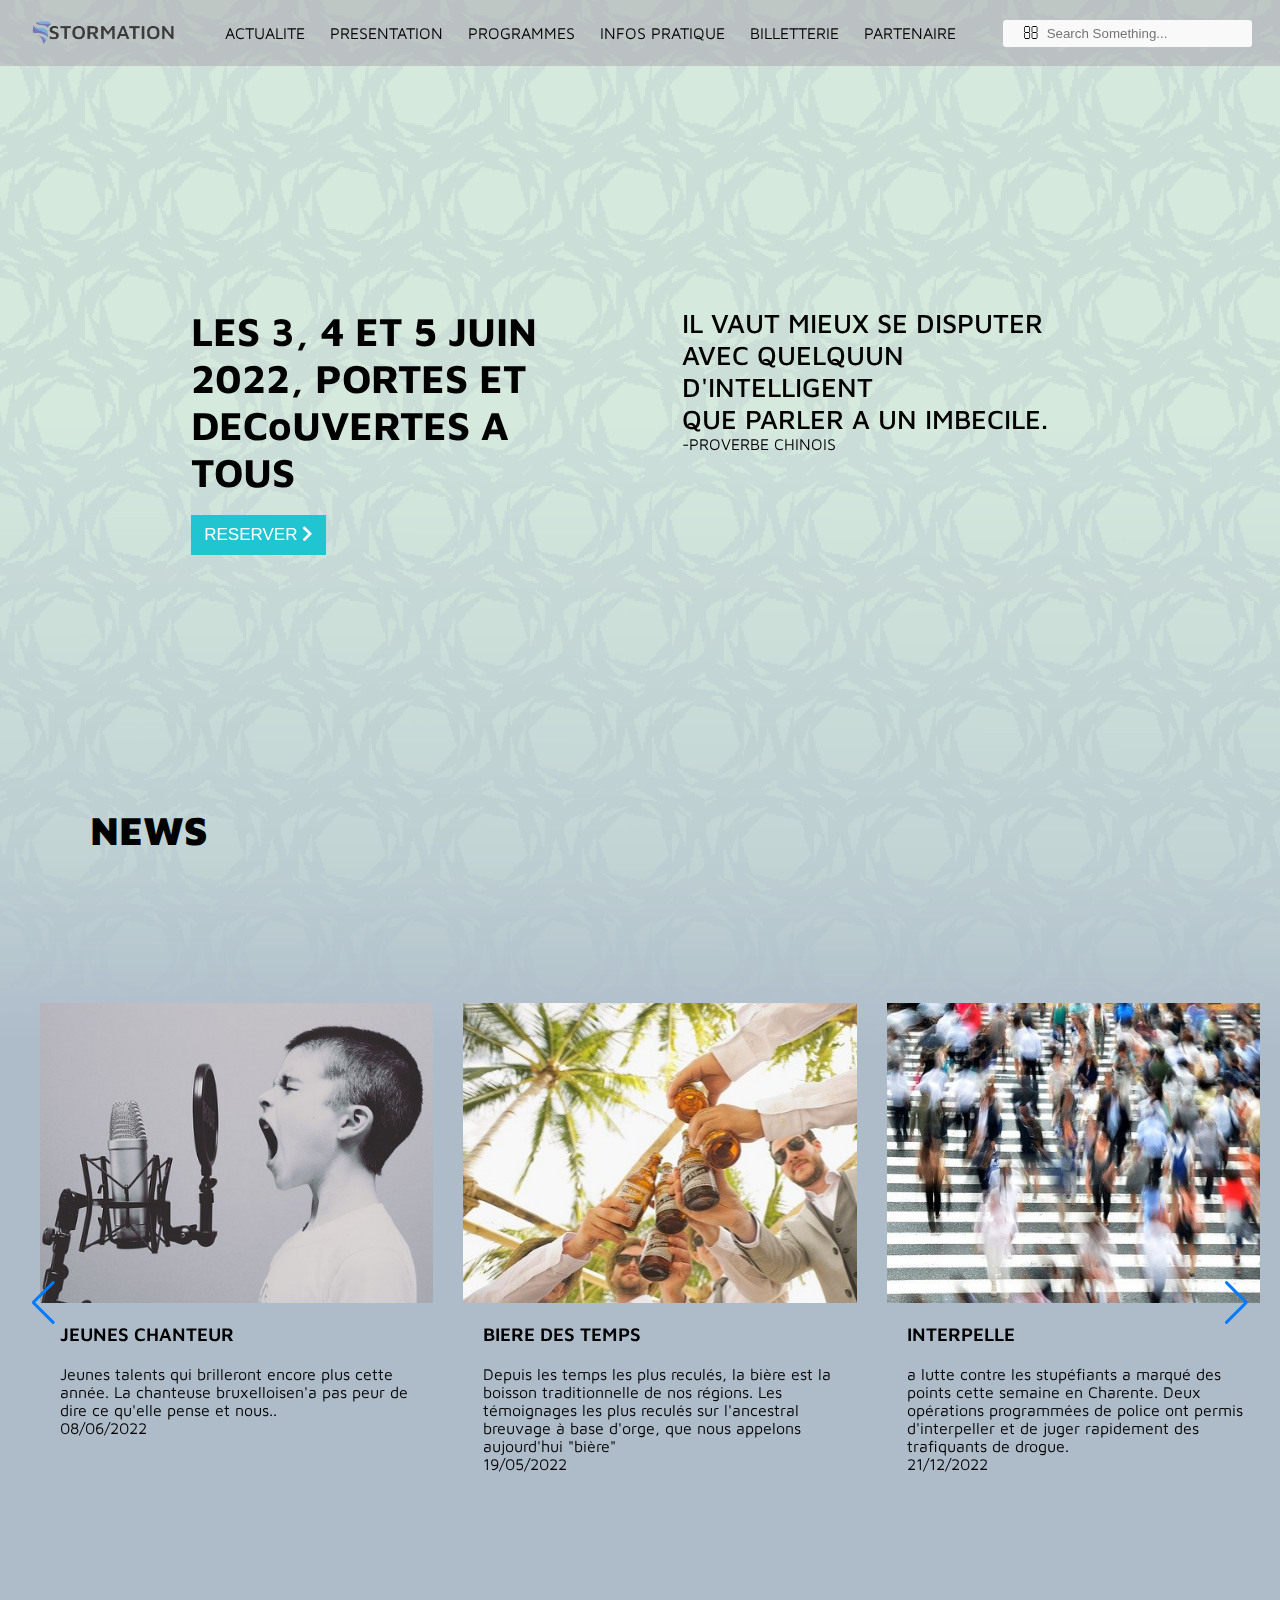
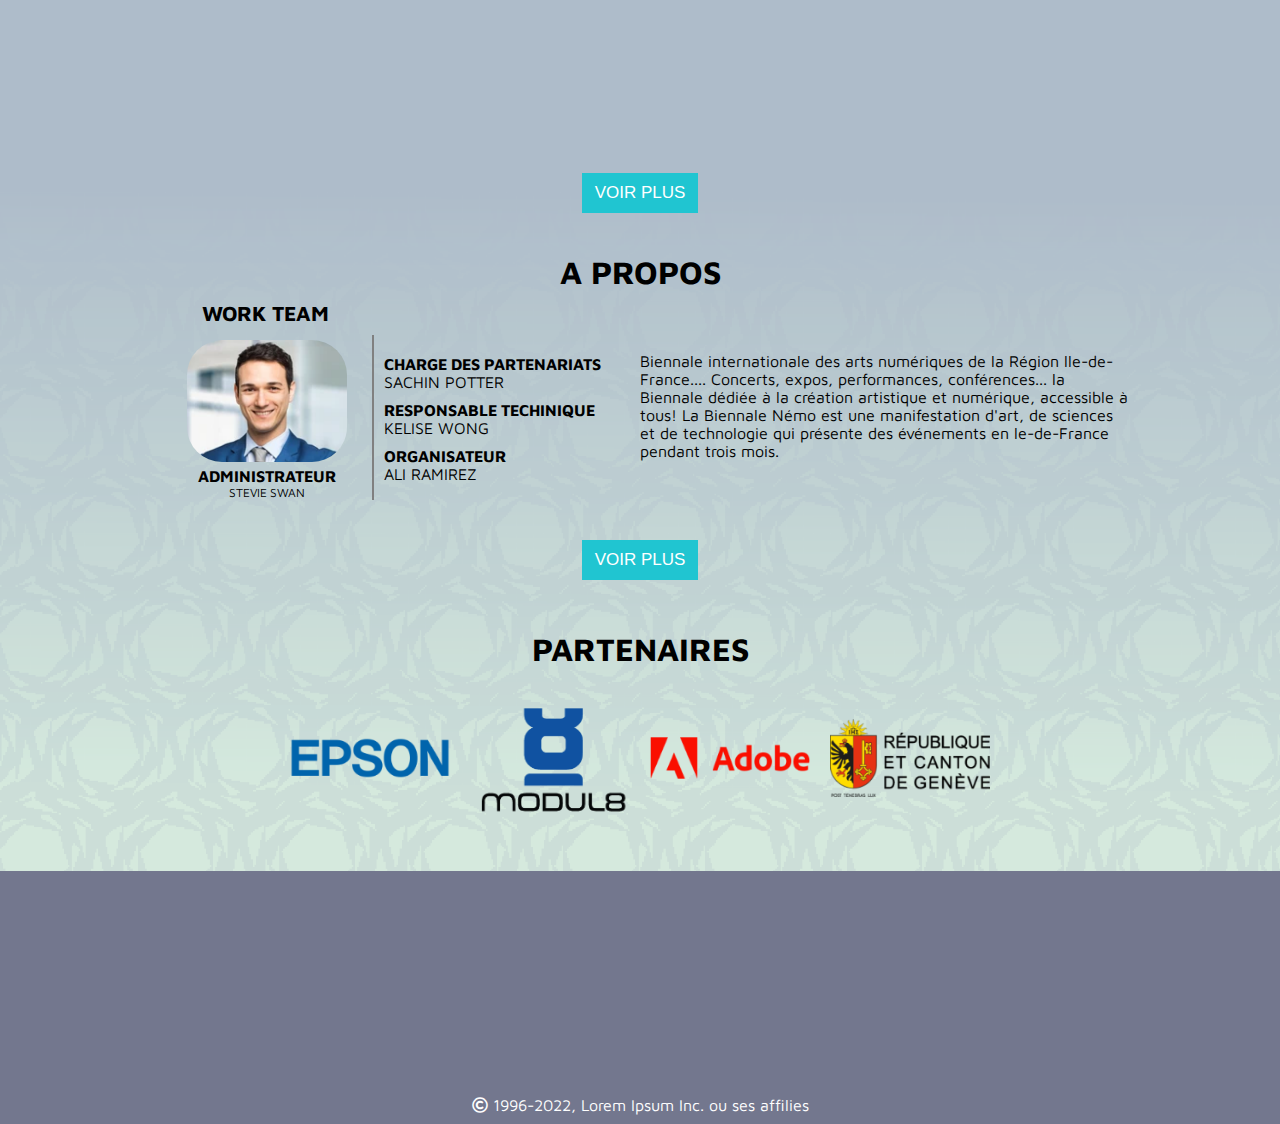
<file: index.html>
<!DOCTYPE html>
<html lang="en">
  <head>
    <meta charset="UTF-8" />
    <meta http-equiv="X-UA-Compatible" content="IE=edge" />
    <meta name="viewport" content="width=device-width, initial-scale=1.0" />
    <title>Stormation</title>
    <link
      rel="stylesheet"
      href="https://pro.fontawesome.com/releases/v5.10.0/css/all.css"
    />
    <!-- Boxicons CSS -->
    <link
      href="https://unpkg.com/boxicons@2.1.1/css/boxicons.min.css"
      rel="stylesheet"
    />
    <!-- Animation  -->
    <link
      rel="stylesheet"
      href="https://cdnjs.cloudflare.com/ajax/libs/animate.css/4.1.1/animate.min.css"
    />
    <!-- Link Swiper's CSS -->
    <link
      rel="stylesheet"
      href="https://unpkg.com/swiper/swiper-bundle.min.css"
    />
    <link rel="stylesheet" href="https://unpkg.com/aos@next/dist/aos.css" />
    <link rel="stylesheet" href="style.css" />
  </head>
  <body>
    <header data-aos="fade-down">
      <a href=""><img src="./images/logo.png" alt="" /></a>
      <ul>
        <li><a href="">ACTUALITE</a></li>
        <li><a href="">PRESENTATION</a></li>
        <li><a href="programmes.html">PROGRAMMES</a></li>
        <li><a href="">INFOS PRATIQUE</a></li>
        <li><a href="">BILLETTERIE</a></li>
        <li><a href="#partners">PARTENAIRE</a></li>
      </ul>

      <div class="input-search">
        <i class="far fa-search"></i>
        <input type="text" placeholder="Search Something..." />
      </div>

      <div class="toggle" onclick="myFunction()" id="toggle">
        <span></span>
        <span></span>
        <span></span>
      </div>
    </header>
    <div class="main-home">
      <div class="left-home" data-aos="fade-right">
        <h2>LES 3, 4 ET 5 JUIN 2022, PORTES ET DECoUVERTES A TOUS</h2>
        <button>RESERVER <i class="fas fa-chevron-right"></i></button>
      </div>
      <div class="right-home" data-aos="fade-left">
        <h3>
          IL VAUT MIEUX SE DISPUTER AVEC QUELQUUN D'INTELLIGENT <br />
          QUE PARLER A UN IMBECILE.
        </h3>
        <p>-PROVERBE CHINOIS</p>
      </div>
    </div>
    <div class="slider-section">
      <h1>NEWS</h1>
      <div class="swiper-container mySwiper">
        <div class="swiper-wrapper">
          <div class="swiper-slide">
            <div class="top-slide"></div>
            <div class="bottom-slide">
              <h3>JEUNES CHANTEUR</h3>
              <p>
                Jeunes talents qui brilleront encore plus cette année. La
                chanteuse bruxelloisen'a pas peur de dire ce qu'elle pense et
                nous.. <br />
                08/06/2022
              </p>
            </div>
          </div>
          <div class="swiper-slide">
            <div class="top-slide top-slide2"></div>
            <div class="bottom-slide">
              <h3>BIERE DES TEMPS</h3>
              <p>
                Depuis les temps les plus reculés, la bière est la boisson
                traditionnelle de nos régions. Les témoignages les plus reculés
                sur l'ancestral breuvage à base d'orge, que nous appelons
                aujourd'hui "bière" <br />
                19/05/2022
              </p>
            </div>
          </div>
          <div class="swiper-slide">
            <div class="top-slide top-slide3"></div>
            <div class="bottom-slide">
              <h3>INTERPELLE</h3>
              <p>
                a lutte contre les stupéfiants a marqué des points cette semaine
                en Charente. Deux opérations programmées de police ont permis
                d'interpeller et de juger rapidement des trafiquants de drogue.
                <br />
                21/12/2022
              </p>
            </div>
          </div>
          <div class="swiper-slide">
            <div class="top-slide top-slide4"></div>
            <div class="bottom-slide">
              <h3>ANIMATION JEUNESSE</h3>
              <p>
                Engagement à favoriser le bien-être et le développement
                harmonieux de la jeunesse par une animation socioculturelle
                professionnelle de qualité. <br />
                06/05/2022
              </p>
            </div>
          </div>
          <div class="swiper-slide">
            <div class="top-slide top-slide5"></div>
            <div class="bottom-slide">
              <h3>PHOTO DU PEUPLE</h3>
              <p>
                La société humaine est constituée de nombreuses cultures et
                coutumes diverses et variées. Comme les peuples indigènes, ont
                choisi d'ignorer le temps et la mondialisation pour conserver
                leurs traditions. <br />
                14/04/2022
              </p>
            </div>
          </div>
          <div class="swiper-slide">
            <div class="top-slide top-slide6"></div>
            <div class="bottom-slide">
              <h3>CHEVRE BOTTE</h3>
              <p>
                La chèvre bottée est une chėvre de montagne particulièrement
                fiable et résistante même dans des conditions climatiques et
                topographiques extrêmes. Elle a frôlé l'extinction au début des
                années 1980. <br />
                22/12/2022
              </p>
            </div>
          </div>
        </div>
        <div class="swiper-button-next"></div>
        <div class="swiper-button-prev"></div>
      </div>
      <button style="align-self: center">VOIR PLUS</button>
    </div>

    <!-- Team  -->
    <div class="team">
      <h1>A PROPOS</h1>
      <div class="team-container">
        <div class="left-team">
          <h3>WORK TEAM</h3>
          <div class="details">
            <div class="left-details">
              <img src="./images/profile.png" alt="" />
              <h1>ADMINISTRATEUR</h1>
              <p>STEVIE SWAN</p>
            </div>
            <div class="right-details">
              <div class="details-1">
                <h4>ORGANISATEUR</h4>
                <p>ALI RAMIREZ</p>
              </div>
              <div class="details-1">
                <h4>RESPONSABLE TECHINIQUE</h4>
                <p>KELISE WONG</p>
              </div>
              <div class="details-1">
                <h4>CHARGE DES PARTENARIATS</h4>
                <p>SACHIN POTTER</p>
              </div>
            </div>
          </div>
        </div>
        <div class="right-team">
          <p>
            Biennale internationale des arts numériques de la Région
            lle-de-France.... Concerts, expos, performances, conférences... la
            Biennale dédiée à la création artistique et numérique, accessible à
            tous! La Biennale Némo est une manifestation d'art, de sciences et
            de technologie qui présente des événements en le-de-France pendant
            trois mois.
          </p>
        </div>
      </div>
      <button style="align-self: center">VOIR PLUS</button>
    </div>
    <!-- Team End -->

    <!-- Partners -->
    <div class="partners" id="partners">
      <h1>PARTENAIRES</h1>
      <div class="links">
        <a href=""><img src="./images/Image 5.png" alt="" /></a>
        <a href=""><img src="./images/Image 1.png" alt="" /></a>
        <a href=""><img src="./images/Image 3.png" alt="" /></a>
        <a href=""><img src="./images/Image 4.png" alt="" /></a>
      </div>
    </div>
    <!-- Partners End-->

    <!-- footer -->
    <footer>
      <div class="left-footer" data-aos="fade-right">
        <div class="left-1">
          <h4>CONTACTER - NOUS</h4>
        </div>
        <div class="left-2">
          <p>Rue de Lausanne, Les Cygnes 18-20</p>
          <p>022 738 95 87</p>
          <p>odelaver@gmailer.site</p>
        </div>
      </div>
      <div class="right-footer" data-aos="fade-left">
        <h3>S'INSCRIRE AU NEWSLETTER</h3>
        <p>
          Inscrivez-vous au newsletter pour recevoir les plus récentes des
          informations.
        </p>
        <input type="email" placeholder="Votre adresse email" />
        <button>SINSCRIRE</button>
      </div>
    </footer>
    <div class="last-footer">
      <p>
        <i class="far fa-copyright"></i> 1996-2022, Lorem Ipsum Inc. ou ses
        affilies
      </p>
    </div>
    <!-- footer End-->
    <!-- SCRIPT  -->
    <script src="https://code.jquery.com/jquery-3.6.0.min.js"></script>
    <script src="https://unpkg.com/swiper/swiper-bundle.min.js"></script>
    <script src="style.js
    "></script>
    <script src="https://unpkg.com/aos@next/dist/aos.js"></script>
    <script>
      AOS.init({
        duration: 3000,
      });
    </script>
  </body>
</html>
</file>
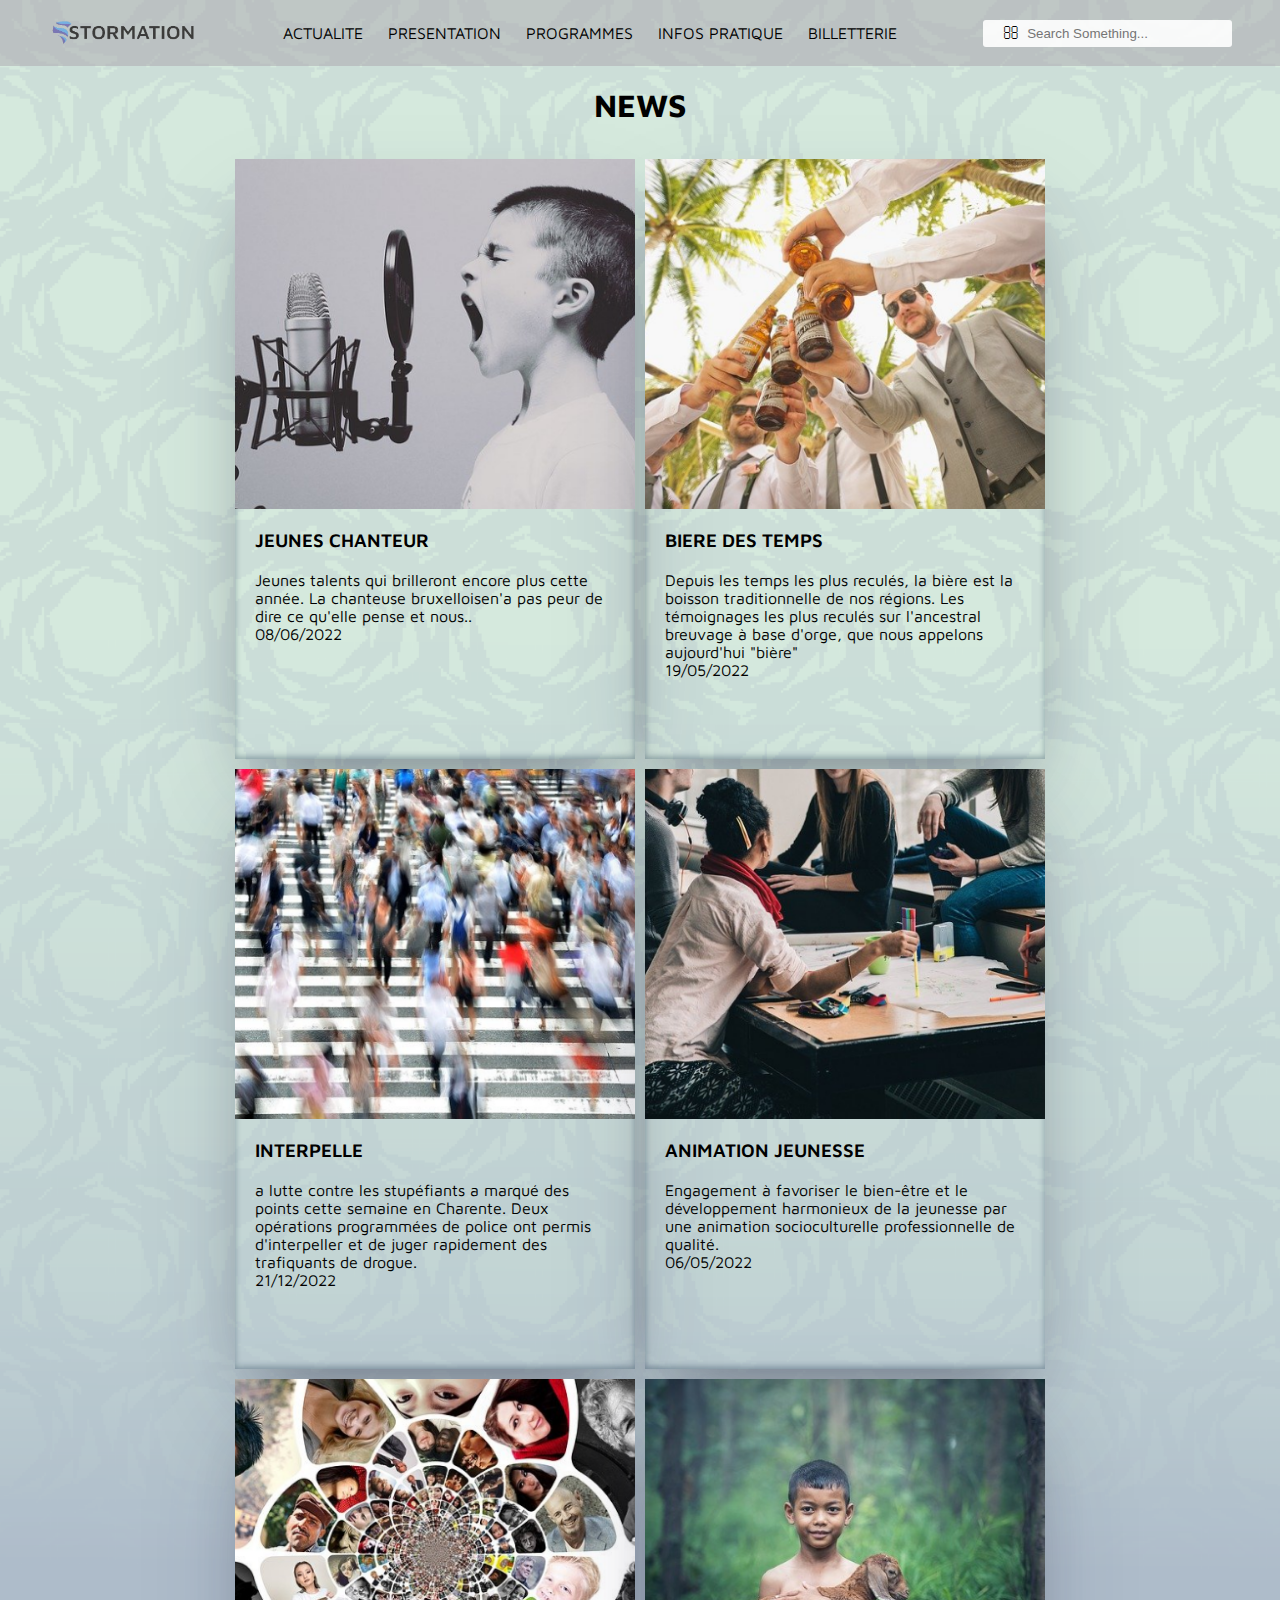
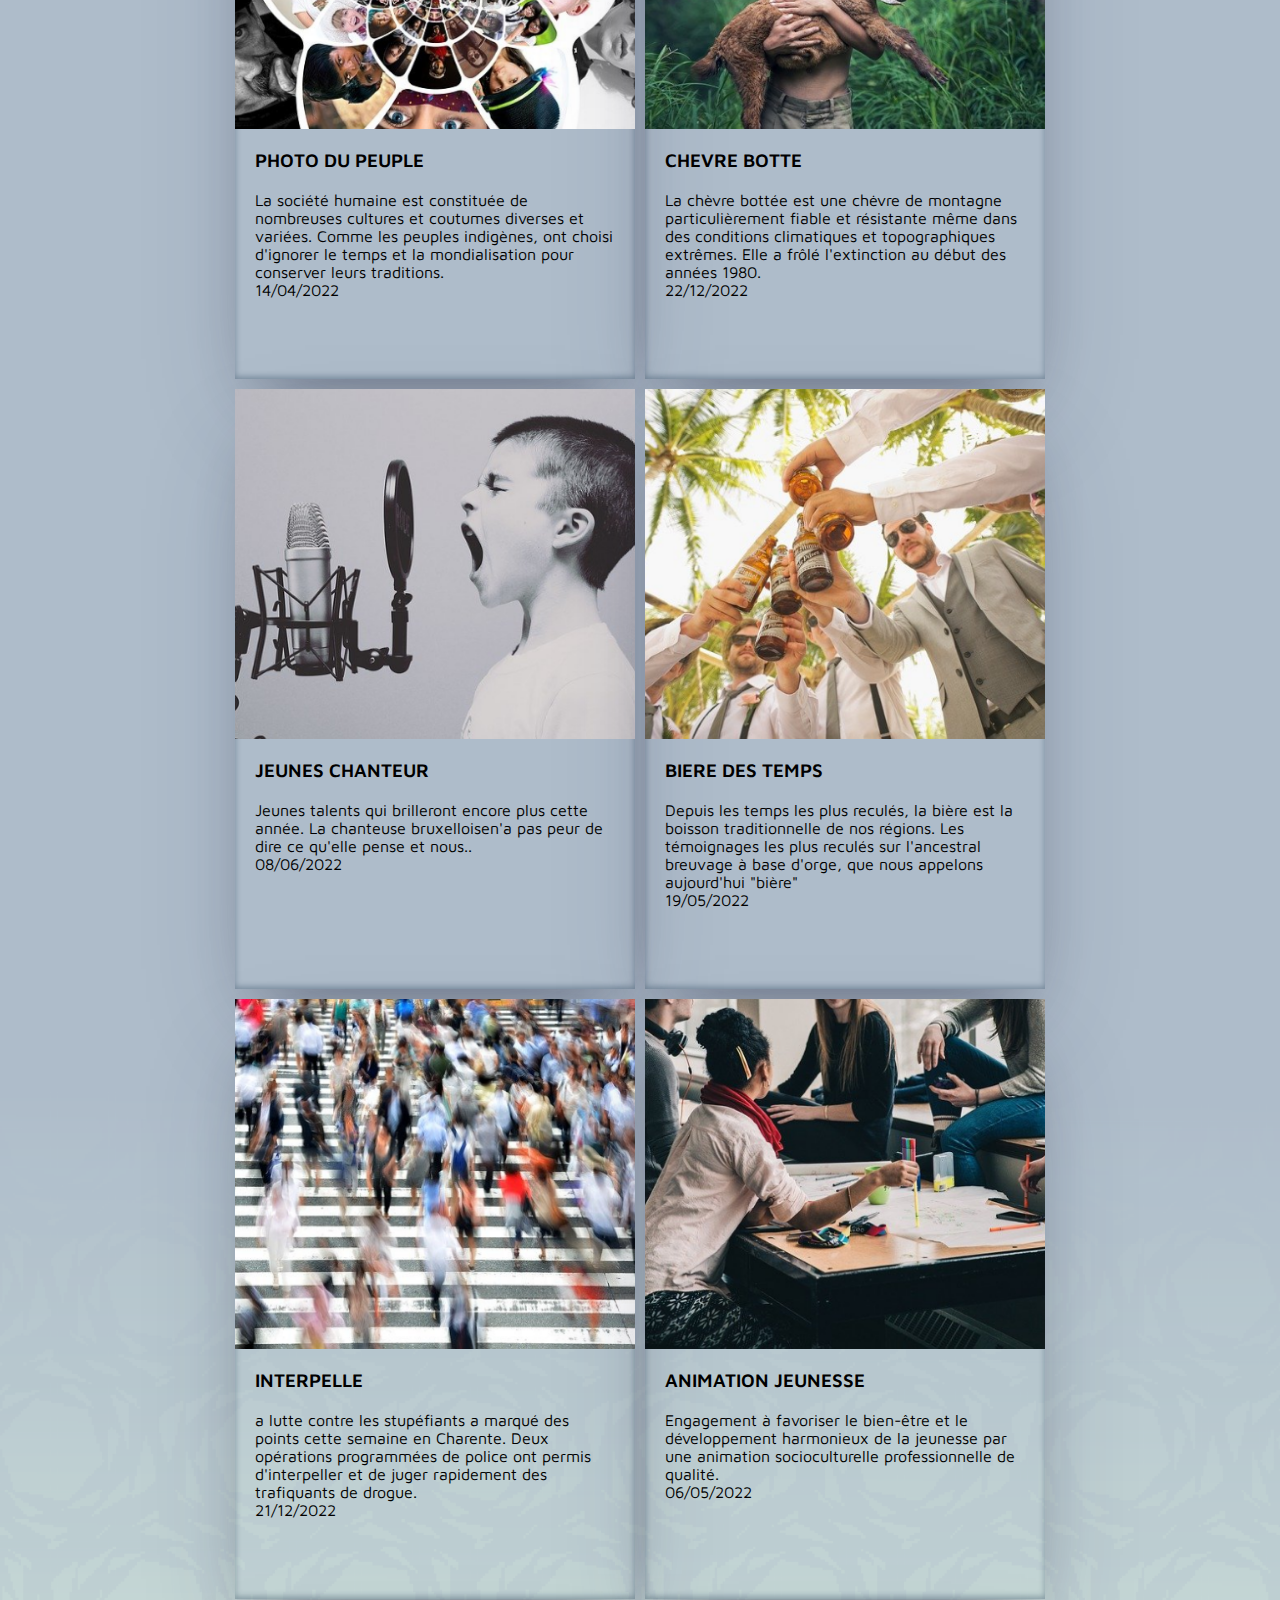
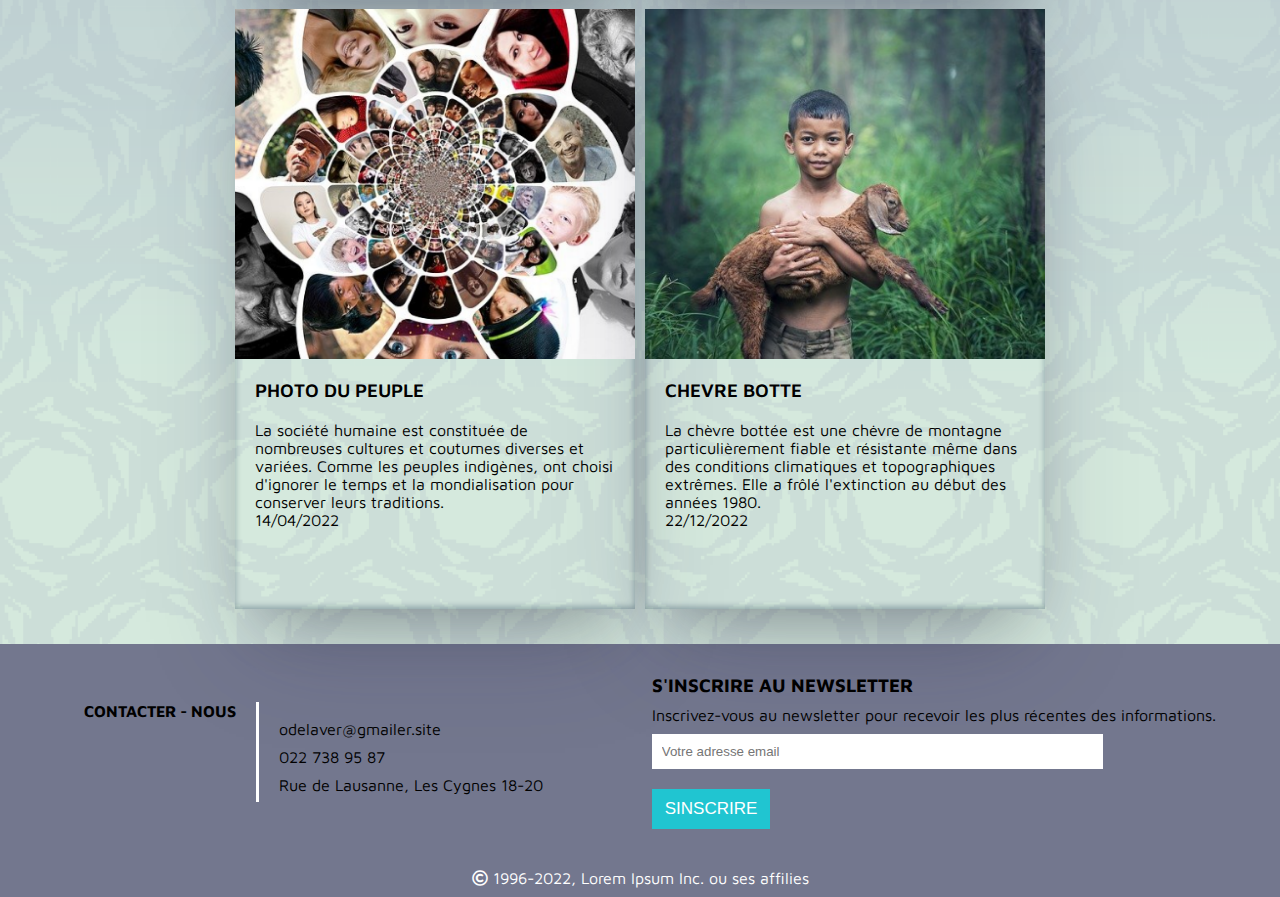
<file: news.html>
<!DOCTYPE html>
<html lang="en">
  <head>
    <meta charset="UTF-8" />
    <meta http-equiv="X-UA-Compatible" content="IE=edge" />
    <meta name="viewport" content="width=device-width, initial-scale=1.0" />
    <title>NEWS</title>
    <link
      rel="stylesheet"
      href="https://pro.fontawesome.com/releases/v5.10.0/css/all.css"
    />
    <!-- Boxicons CSS -->
    <link
      href="https://unpkg.com/boxicons@2.1.1/css/boxicons.min.css"
      rel="stylesheet"
    />
    <!-- Animation  -->
    <link
      rel="stylesheet"
      href="https://cdnjs.cloudflare.com/ajax/libs/animate.css/4.1.1/animate.min.css"
    />

    <link rel="stylesheet" href="style.css" />
    <link rel="stylesheet" href="news.css" />
  </head>
  <body>
    <header>
      <a href=""><img src="./images/logo.png" alt="" /></a>
      <ul>
        <li><a href="">ACTUALITE</a></li>
        <li><a href="">PRESENTATION</a></li>
        <li><a href="programmes.html">PROGRAMMES</a></li>
        <li><a href="">INFOS PRATIQUE</a></li>
        <li><a href="">BILLETTERIE</a></li>
        <!-- <li><a href="">PARTENAIRE</a></li> -->
      </ul>

      <div class="input-search">
        <i class="far fa-search"></i>
        <input type="text" placeholder="Search Something..." />
      </div>

      <div class="toggle" onclick="myFunction()" id="toggle">
        <span></span>
        <span></span>
        <span></span>
      </div>
    </header>

    <div class="slider-section-2">
      <h1>NEWS</h1>
      <div class="swiper-container-2">
        <div class="swiper-slide">
          <div class="top-slide"></div>
          <div class="bottom-slide">
            <h3>JEUNES CHANTEUR</h3>
            <p>
              Jeunes talents qui brilleront encore plus cette année. La
              chanteuse bruxelloisen'a pas peur de dire ce qu'elle pense et
              nous.. <br />
              08/06/2022
            </p>
          </div>
        </div>
        <div class="swiper-slide">
          <div class="top-slide top-slide2"></div>
          <div class="bottom-slide">
            <h3>BIERE DES TEMPS</h3>
            <p>
              Depuis les temps les plus reculés, la bière est la boisson
              traditionnelle de nos régions. Les témoignages les plus reculés
              sur l'ancestral breuvage à base d'orge, que nous appelons
              aujourd'hui "bière" <br />
              19/05/2022
            </p>
          </div>
        </div>
        <div class="swiper-slide">
          <div class="top-slide top-slide3"></div>
          <div class="bottom-slide">
            <h3>INTERPELLE</h3>
            <p>
              a lutte contre les stupéfiants a marqué des points cette semaine
              en Charente. Deux opérations programmées de police ont permis
              d'interpeller et de juger rapidement des trafiquants de drogue.
              <br />
              21/12/2022
            </p>
          </div>
        </div>
        <div class="swiper-slide">
          <div class="top-slide top-slide4"></div>
          <div class="bottom-slide">
            <h3>ANIMATION JEUNESSE</h3>
            <p>
              Engagement à favoriser le bien-être et le développement harmonieux
              de la jeunesse par une animation socioculturelle professionnelle
              de qualité. <br />
              06/05/2022
            </p>
          </div>
        </div>
        <div class="swiper-slide">
          <div class="top-slide top-slide5"></div>
          <div class="bottom-slide">
            <h3>PHOTO DU PEUPLE</h3>
            <p>
              La société humaine est constituée de nombreuses cultures et
              coutumes diverses et variées. Comme les peuples indigènes, ont
              choisi d'ignorer le temps et la mondialisation pour conserver
              leurs traditions. <br />
              14/04/2022
            </p>
          </div>
        </div>
        <div class="swiper-slide">
          <div class="top-slide top-slide6"></div>
          <div class="bottom-slide">
            <h3>CHEVRE BOTTE</h3>
            <p>
              La chèvre bottée est une chėvre de montagne particulièrement
              fiable et résistante même dans des conditions climatiques et
              topographiques extrêmes. Elle a frôlé l'extinction au début des
              années 1980. <br />
              22/12/2022
            </p>
          </div>
        </div>
        <div class="swiper-slide">
          <div class="top-slide"></div>
          <div class="bottom-slide">
            <h3>JEUNES CHANTEUR</h3>
            <p>
              Jeunes talents qui brilleront encore plus cette année. La
              chanteuse bruxelloisen'a pas peur de dire ce qu'elle pense et
              nous.. <br />
              08/06/2022
            </p>
          </div>
        </div>
        <div class="swiper-slide">
          <div class="top-slide top-slide2"></div>
          <div class="bottom-slide">
            <h3>BIERE DES TEMPS</h3>
            <p>
              Depuis les temps les plus reculés, la bière est la boisson
              traditionnelle de nos régions. Les témoignages les plus reculés
              sur l'ancestral breuvage à base d'orge, que nous appelons
              aujourd'hui "bière" <br />
              19/05/2022
            </p>
          </div>
        </div>
        <div class="swiper-slide">
          <div class="top-slide top-slide3"></div>
          <div class="bottom-slide">
            <h3>INTERPELLE</h3>
            <p>
              a lutte contre les stupéfiants a marqué des points cette semaine
              en Charente. Deux opérations programmées de police ont permis
              d'interpeller et de juger rapidement des trafiquants de drogue.
              <br />
              21/12/2022
            </p>
          </div>
        </div>
        <div class="swiper-slide">
          <div class="top-slide top-slide4"></div>
          <div class="bottom-slide">
            <h3>ANIMATION JEUNESSE</h3>
            <p>
              Engagement à favoriser le bien-être et le développement harmonieux
              de la jeunesse par une animation socioculturelle professionnelle
              de qualité. <br />
              06/05/2022
            </p>
          </div>
        </div>
        <div class="swiper-slide">
          <div class="top-slide top-slide5"></div>
          <div class="bottom-slide">
            <h3>PHOTO DU PEUPLE</h3>
            <p>
              La société humaine est constituée de nombreuses cultures et
              coutumes diverses et variées. Comme les peuples indigènes, ont
              choisi d'ignorer le temps et la mondialisation pour conserver
              leurs traditions. <br />
              14/04/2022
            </p>
          </div>
        </div>
        <div class="swiper-slide">
          <div class="top-slide top-slide6"></div>
          <div class="bottom-slide">
            <h3>CHEVRE BOTTE</h3>
            <p>
              La chèvre bottée est une chėvre de montagne particulièrement
              fiable et résistante même dans des conditions climatiques et
              topographiques extrêmes. Elle a frôlé l'extinction au début des
              années 1980. <br />
              22/12/2022
            </p>
          </div>
        </div>
      </div>
    </div>

    <!-- footer -->
    <footer>
      <div class="left-footer">
        <div class="left-1">
          <h4>CONTACTER - NOUS</h4>
        </div>
        <div class="left-2">
          <p>Rue de Lausanne, Les Cygnes 18-20</p>
          <p>022 738 95 87</p>
          <p>odelaver@gmailer.site</p>
        </div>
      </div>
      <div class="right-footer">
        <h3>S'INSCRIRE AU NEWSLETTER</h3>
        <p>
          Inscrivez-vous au newsletter pour recevoir les plus récentes des
          informations.
        </p>
        <input type="email" placeholder="Votre adresse email" />
        <button>SINSCRIRE</button>
      </div>
    </footer>
    <div class="last-footer">
      <p>
        <i class="far fa-copyright"></i> 1996-2022, Lorem Ipsum Inc. ou ses
        affilies
      </p>
    </div>
    <!-- footer End-->
    <!-- SCRIPT  -->
    <script src="https://code.jquery.com/jquery-3.6.0.min.js"></script>
    <script src="https://unpkg.com/swiper/swiper-bundle.min.js"></script>
    <script src="style.js
    "></script>
  </body>
</html>
</file>
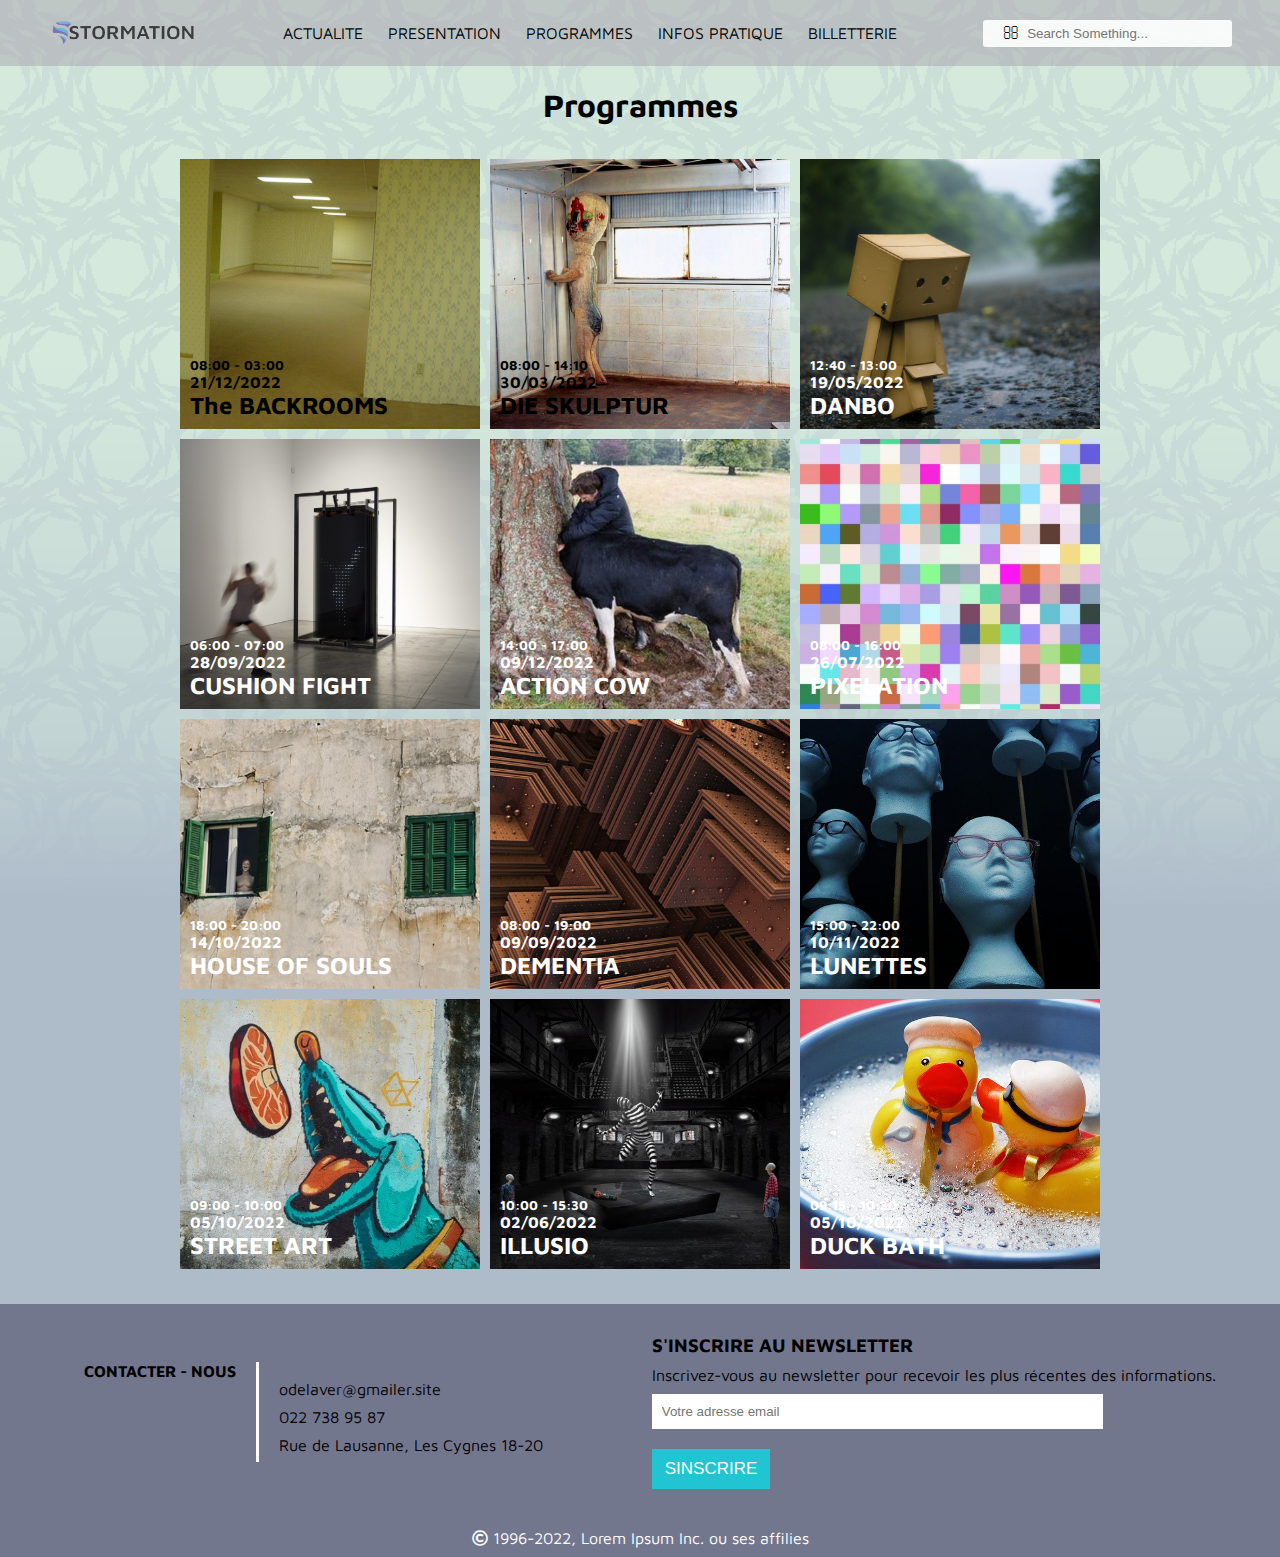
<file: programmes.html>
<!DOCTYPE html>
<html lang="en">
  <head>
    <meta charset="UTF-8" />
    <meta http-equiv="X-UA-Compatible" content="IE=edge" />
    <meta name="viewport" content="width=device-width, initial-scale=1.0" />
    <title>Programmes</title>
    <link
      rel="stylesheet"
      href="https://pro.fontawesome.com/releases/v5.10.0/css/all.css"
    />
    <!-- Boxicons CSS -->
    <link
      href="https://unpkg.com/boxicons@2.1.1/css/boxicons.min.css"
      rel="stylesheet"
    />
    <!-- Animation  -->
    <link
      rel="stylesheet"
      href="https://cdnjs.cloudflare.com/ajax/libs/animate.css/4.1.1/animate.min.css"
    />
    <!-- Link Swiper's CSS -->
    <link
      rel="stylesheet"
      href="https://unpkg.com/swiper/swiper-bundle.min.css"
    />
    <link rel="stylesheet" href="style.css" />
    <link rel="stylesheet" href="programes.css" />
  </head>
  <body>
    <header>
      <a href=""><img src="./images/logo.png" alt="" /></a>
      <ul>
        <li><a href="">ACTUALITE</a></li>
        <li><a href="">PRESENTATION</a></li>
        <li><a href="programmes.html">PROGRAMMES</a></li>
        <li><a href="">INFOS PRATIQUE</a></li>
        <li><a href="">BILLETTERIE</a></li>
        <!-- <li><a href="">PARTENAIRE</a></li> -->
      </ul>

      <div class="input-search">
        <i class="far fa-search"></i>
        <input type="text" placeholder="Search Something..." />
      </div>

      <div class="toggle" onclick="myFunction()" id="toggle">
        <span></span>
        <span></span>
        <span></span>
      </div>
    </header>
    <div class="programmes">
      <h1>Programmes</h1>
      <div class="main-programes">
        <div class="program-1 pro-1">
          <h5>08:00 - 03:00</h5>
          <h4>21/12/2022</h4>
          <h2>The BACKROOMS</h2>
          <div class="hover-div">
            <h1>The BACKROOMS</h1>
            <p>
              If You are not careful and no-clip out of reality in wrong areas,
              you'll end up in the backrooms, where it's nothing but the stink
              os moist carpet, the madness of mono-yellow, and endless
              background noise of flourescent lights at maximum hum-buzz.
            </p>
          </div>
        </div>
        <div class="program-1 pro-2">
          <h5>08:00 - 14:10</h5>
          <h4>30/03/2022</h4>
          <h2>DIE SKULPTUR</h2>
          <div class="hover-div">
            <h1>DIE SKULPTUR</h1>
            <p>
              Moved to Site-19 1993. Origin is as of yet unknown. It is
              constructed from concrete and rebar with traces of Krylon brand
              soray paint. SCP-173 is animate and extremely hostile. The object
              cannot move while within a direct line of sight. Line of sight
              must not be broken at any time with SCP-173
            </p>
          </div>
        </div>
        <div class="program-1 pro-3">
          <h5>12:40 - 13:00</h5>
          <h4>19/05/2022</h4>
          <h2>DANBO</h2>
          <div class="hover-div">
            <h1>The BACKROOMS</h1>
            <p>
              Moved to Site-19 1993. Origin is as of yet unknown. It is
              constructed from concrete and rebar with traces of Krylon brand
              soray paint. SCP-173 is animate and extremely hostile. The object
              cannot move while within a direct line of sight. Line of sight
              must not be broken at any time with SCP-173
            </p>
          </div>
        </div>
        <div class="program-1 pro-4">
          <h5>06:00 - 07:00</h5>
          <h4>28/09/2022</h4>
          <h2>CUSHION FIGHT</h2>
          <div class="hover-div">
            <h1>The BACKROOMS</h1>
            <p>
              Moved to Site-19 1993. Origin is as of yet unknown. It is
              constructed from concrete and rebar with traces of Krylon brand
              soray paint. SCP-173 is animate and extremely hostile. The object
              cannot move while within a direct line of sight. Line of sight
              must not be broken at any time with SCP-173
            </p>
          </div>
        </div>
        <div class="program-1 pro-5">
          <h5>14:00 - 17:00</h5>
          <h4>09/12/2022</h4>
          <h2>ACTION COW</h2>
          <div class="hover-div">
            <h1>The BACKROOMS</h1>
            <p>
              Moved to Site-19 1993. Origin is as of yet unknown. It is
              constructed from concrete and rebar with traces of Krylon brand
              soray paint. SCP-173 is animate and extremely hostile. The object
              cannot move while within a direct line of sight. Line of sight
              must not be broken at any time with SCP-173
            </p>
          </div>
        </div>
        <div class="program-1 pro-6">
          <h5>08:00 - 16:00</h5>
          <h4>26/07/2022</h4>
          <h2>PIXELATION</h2>
          <div class="hover-div">
            <h1>The BACKROOMS</h1>
            <p>
              Moved to Site-19 1993. Origin is as of yet unknown. It is
              constructed from concrete and rebar with traces of Krylon brand
              soray paint. SCP-173 is animate and extremely hostile. The object
              cannot move while within a direct line of sight. Line of sight
              must not be broken at any time with SCP-173
            </p>
          </div>
        </div>
        <div class="program-1 pro-7">
          <h5>18:00 - 20:00</h5>
          <h4>14/10/2022</h4>
          <h2>HOUSE OF SOULS</h2>
          <div class="hover-div">
            <h1>The BACKROOMS</h1>
            <p>
              Moved to Site-19 1993. Origin is as of yet unknown. It is
              constructed from concrete and rebar with traces of Krylon brand
              soray paint. SCP-173 is animate and extremely hostile. The object
              cannot move while within a direct line of sight. Line of sight
              must not be broken at any time with SCP-173
            </p>
          </div>
        </div>
        <div class="program-1 pro-8">
          <h5>08:00 - 19:00</h5>
          <h4>09/09/2022</h4>
          <h2>DEMENTIA</h2>
          <div class="hover-div">
            <h1>The BACKROOMS</h1>
            <p>
              Moved to Site-19 1993. Origin is as of yet unknown. It is
              constructed from concrete and rebar with traces of Krylon brand
              soray paint. SCP-173 is animate and extremely hostile. The object
              cannot move while within a direct line of sight. Line of sight
              must not be broken at any time with SCP-173
            </p>
          </div>
        </div>
        <div class="program-1 pro-9">
          <h5>15:00 - 22:00</h5>
          <h4>10/11/2022</h4>
          <h2>LUNETTES</h2>
          <div class="hover-div">
            <h1>The BACKROOMS</h1>
            <p>
              Moved to Site-19 1993. Origin is as of yet unknown. It is
              constructed from concrete and rebar with traces of Krylon brand
              soray paint. SCP-173 is animate and extremely hostile. The object
              cannot move while within a direct line of sight. Line of sight
              must not be broken at any time with SCP-173
            </p>
          </div>
        </div>
        <div class="program-1 pro-10">
          <h5>09:00 - 10:00</h5>
          <h4>05/10/2022</h4>
          <h2>STREET ART</h2>
          <div class="hover-div">
            <h1>The BACKROOMS</h1>
            <p>
              Moved to Site-19 1993. Origin is as of yet unknown. It is
              constructed from concrete and rebar with traces of Krylon brand
              soray paint. SCP-173 is animate and extremely hostile. The object
              cannot move while within a direct line of sight. Line of sight
              must not be broken at any time with SCP-173
            </p>
          </div>
        </div>
        <div class="program-1 pro-11">
          <h5>10:00 - 15:30</h5>
          <h4>02/06/2022</h4>
          <h2>ILLUSIO</h2>
          <div class="hover-div">
            <h1>The BACKROOMS</h1>
            <p>
              Moved to Site-19 1993. Origin is as of yet unknown. It is
              constructed from concrete and rebar with traces of Krylon brand
              soray paint. SCP-173 is animate and extremely hostile. The object
              cannot move while within a direct line of sight. Line of sight
              must not be broken at any time with SCP-173
            </p>
          </div>
        </div>
        <div class="program-1 pro-12">
          <h5>09:15 - 10:30</h5>
          <h4>05/10/2022</h4>
          <h2>DUCK BATH</h2>
          <div class="hover-div">
            <h1>The BACKROOMS</h1>
            <p>
              Moved to Site-19 1993. Origin is as of yet unknown. It is
              constructed from concrete and rebar with traces of Krylon brand
              soray paint. SCP-173 is animate and extremely hostile. The object
              cannot move while within a direct line of sight. Line of sight
              must not be broken at any time with SCP-173
            </p>
          </div>
        </div>
      </div>
    </div>
    <!-- footer -->
    <footer>
      <div class="left-footer">
        <div class="left-1">
          <h4>CONTACTER - NOUS</h4>
        </div>
        <div class="left-2">
          <p>Rue de Lausanne, Les Cygnes 18-20</p>
          <p>022 738 95 87</p>
          <p>odelaver@gmailer.site</p>
        </div>
      </div>
      <div class="right-footer">
        <h3>S'INSCRIRE AU NEWSLETTER</h3>
        <p>
          Inscrivez-vous au newsletter pour recevoir les plus récentes des
          informations.
        </p>
        <input type="email" placeholder="Votre adresse email" />
        <button>SINSCRIRE</button>
      </div>
    </footer>
    <div class="last-footer">
      <p>
        <i class="far fa-copyright"></i> 1996-2022, Lorem Ipsum Inc. ou ses
        affilies
      </p>
    </div>
    <!-- footer End-->
    <!-- SCRIPT  -->
    <script src="https://code.jquery.com/jquery-3.6.0.min.js"></script>
    <script src="https://unpkg.com/swiper/swiper-bundle.min.js"></script>
    <script src="style.js
    "></script>
  </body>
</html>
</file>
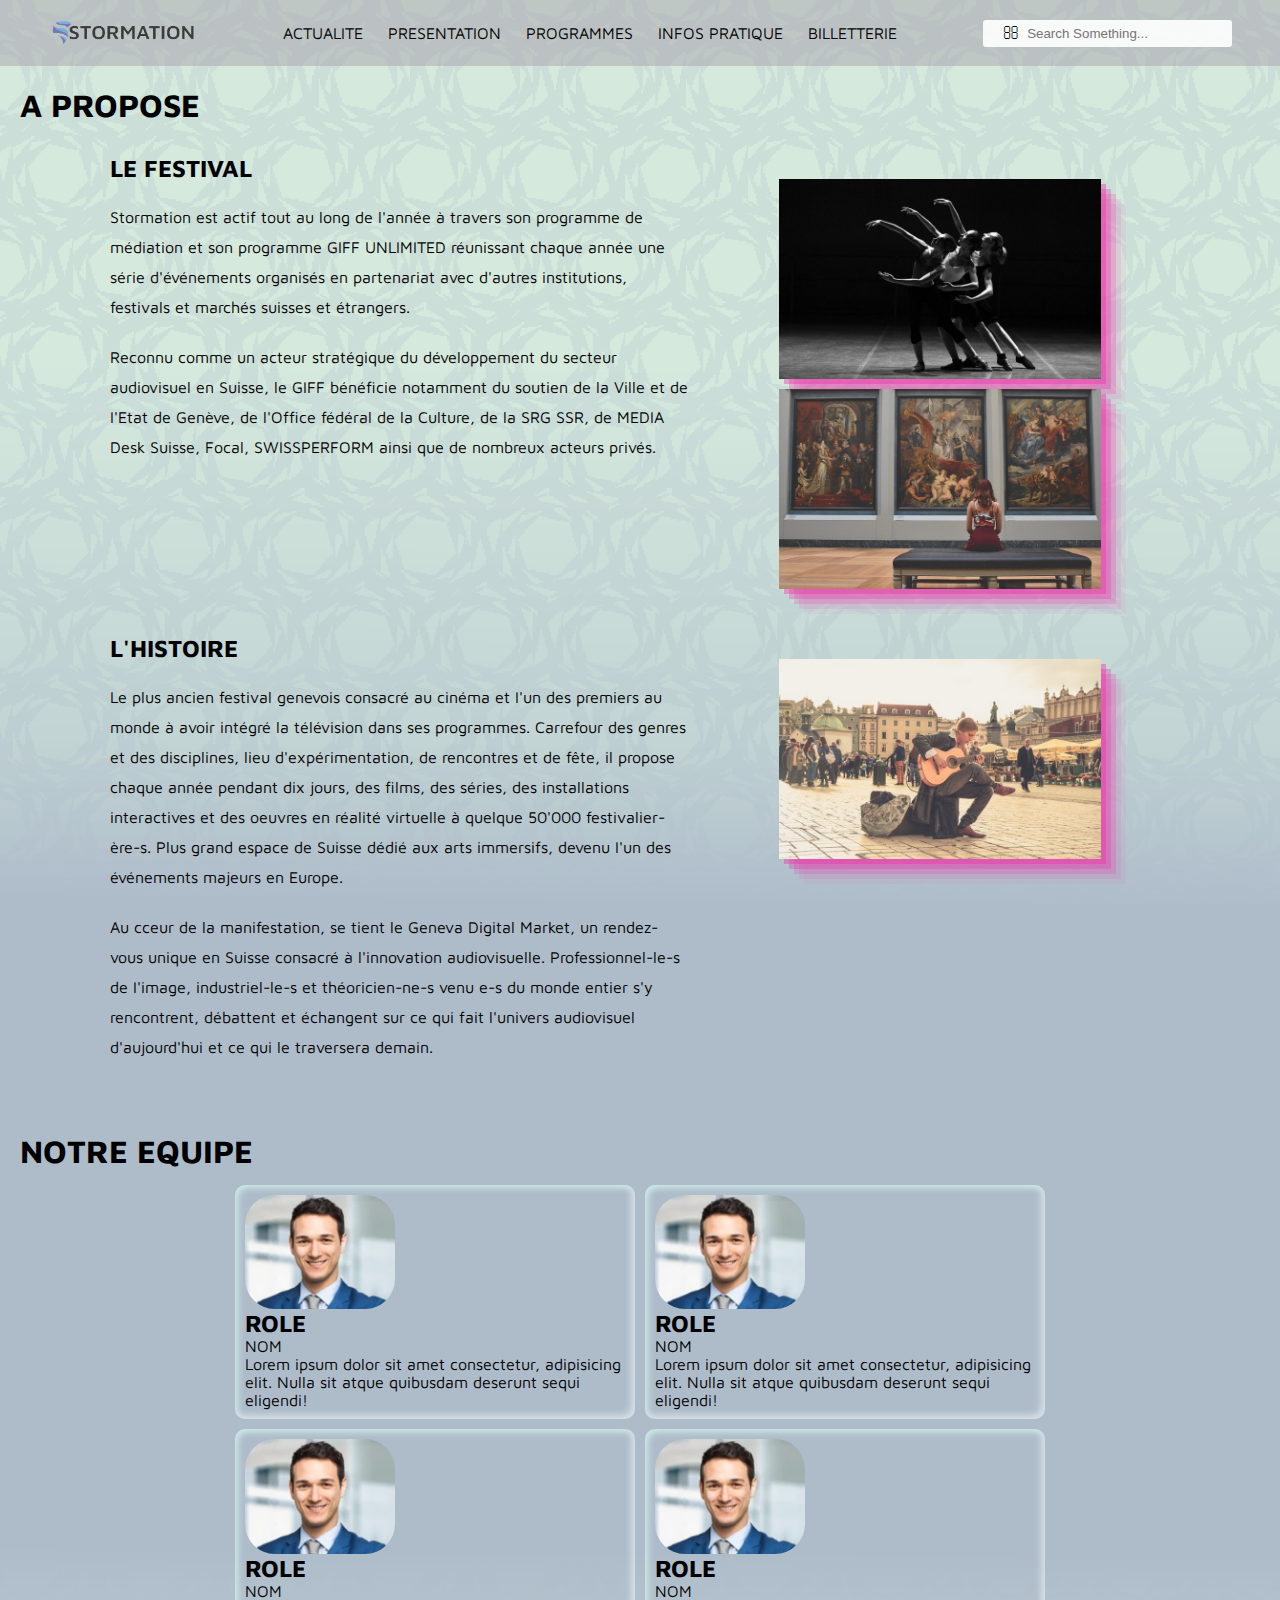
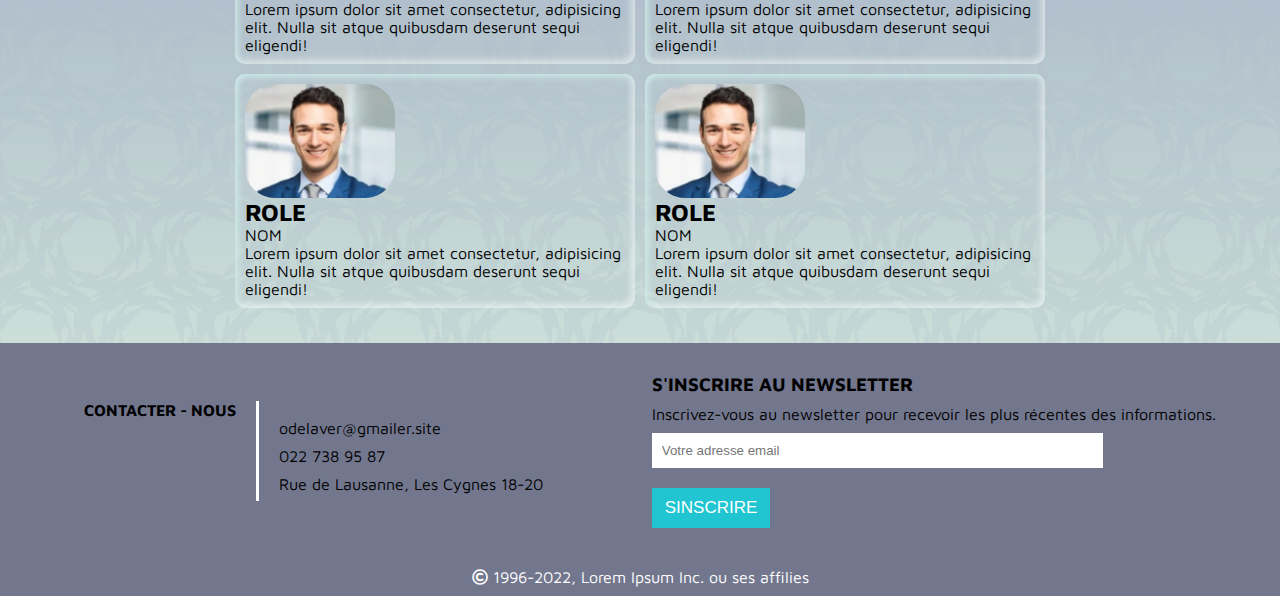
<file: propose.html>
<!DOCTYPE html>
<html lang="en">
  <head>
    <meta charset="UTF-8" />
    <meta http-equiv="X-UA-Compatible" content="IE=edge" />
    <meta name="viewport" content="width=device-width, initial-scale=1.0" />
    <title>Propose</title>
    <link
      rel="stylesheet"
      href="https://pro.fontawesome.com/releases/v5.10.0/css/all.css"
    />
    <!-- Boxicons CSS -->
    <link
      href="https://unpkg.com/boxicons@2.1.1/css/boxicons.min.css"
      rel="stylesheet"
    />
    <!-- Animation  -->
    <link
      rel="stylesheet"
      href="https://cdnjs.cloudflare.com/ajax/libs/animate.css/4.1.1/animate.min.css"
    />

    <link rel="stylesheet" href="style.css" />
    <link rel="stylesheet" href="propose.css" />
  </head>
  <body>
    <header>
      <a href=""><img src="./images/logo.png" alt="" /></a>
      <ul>
        <li><a href="">ACTUALITE</a></li>
        <li><a href="">PRESENTATION</a></li>
        <li><a href="programmes.html">PROGRAMMES</a></li>
        <li><a href="">INFOS PRATIQUE</a></li>
        <li><a href="">BILLETTERIE</a></li>
        <!-- <li><a href="">PARTENAIRE</a></li> -->
      </ul>

      <div class="input-search">
        <i class="far fa-search"></i>
        <input type="text" placeholder="Search Something..." />
      </div>

      <div class="toggle" onclick="myFunction()" id="toggle">
        <span></span>
        <span></span>
        <span></span>
      </div>
    </header>

    <div class="propose">
      <h1>A PROPOSE</h1>
      <div class="main-propose">
        <div class="top-propose">
          <div class="left-propose">
            <h2>LE FESTIVAL</h2>
            <p>
              Stormation est actif tout au long de l'année à travers son
              programme de médiation et son programme GIFF UNLIMITED réunissant
              chaque année une série d'événements organisés en partenariat avec
              d'autres institutions, festivals et marchés suisses et étrangers.
            </p>
            <p>
              Reconnu comme un acteur stratégique du développement du secteur
              audiovisuel en Suisse, le GIFF bénéficie notamment du soutien de
              la Ville et de I'Etat de Genève, de l'Office fédéral de la
              Culture, de la SRG SSR, de MEDIA Desk Suisse, Focal, SWISSPERFORM
              ainsi que de nombreux acteurs privés.
            </p>
          </div>
          <div class="right-propose">
            <img src="./images/Image 25.png" alt="" />
            <img src="./images/Image 27.png" alt="" />
          </div>
        </div>
        <div class="bottom-propose">
          <div class="left-propose">
            <h2>L'HISTOIRE</h2>
            <p>
              Le plus ancien festival genevois consacré au cinéma et I'un des
              premiers au monde à avoir intégré la télévision dans ses
              programmes. Carrefour des genres et des disciplines, lieu
              d'expérimentation, de rencontres et de fête, il propose chaque
              année pendant dix jours, des films, des séries, des installations
              interactives et des oeuvres en réalité virtuelle à quelque 50'000
              festivalier-ère-s. Plus grand espace de Suisse dédié aux arts
              immersifs, devenu I'un des événements majeurs en Europe.
            </p>
            <p>
              Au cceur de la manifestation, se tient le Geneva Digital Market,
              un rendez-vous unique en Suisse consacré à l'innovation
              audiovisuelle. Professionnel-le-s de I'image, industriel-le-s et
              théoricien-ne-s venu e-s du monde entier s'y rencontrent,
              débattent et échangent sur ce qui fait l'univers audiovisuel
              d'aujourd'hui et ce qui le traversera demain.
            </p>
          </div>
          <div class="right-propose">
            <img src="./images/Image 26.png" alt="" />
          </div>
        </div>
      </div>
    </div>

    <!-- Notes -->
    <div class="notes">
      <h1>NOTRE EQUIPE</h1>
      <div class="main-notes">
        <div class="notes-1">
          <img src="./images/profile.png" alt="" />
          <h2>ROLE</h2>
          <p style="font-weight: 200">NOM</p>
          <p>
            Lorem ipsum dolor sit amet consectetur, adipisicing elit. Nulla sit
            atque quibusdam deserunt sequi eligendi!
          </p>
        </div>
        <div class="notes-1">
          <img src="./images/profile.png" alt="" />
          <h2>ROLE</h2>
          <p style="font-weight: 200">NOM</p>
          <p>
            Lorem ipsum dolor sit amet consectetur, adipisicing elit. Nulla sit
            atque quibusdam deserunt sequi eligendi!
          </p>
        </div>
        <div class="notes-1">
          <img src="./images/profile.png" alt="" />
          <h2>ROLE</h2>
          <p style="font-weight: 200">NOM</p>
          <p>
            Lorem ipsum dolor sit amet consectetur, adipisicing elit. Nulla sit
            atque quibusdam deserunt sequi eligendi!
          </p>
        </div>
        <div class="notes-1">
          <img src="./images/profile.png" alt="" />
          <h2>ROLE</h2>
          <p style="font-weight: 200">NOM</p>
          <p>
            Lorem ipsum dolor sit amet consectetur, adipisicing elit. Nulla sit
            atque quibusdam deserunt sequi eligendi!
          </p>
        </div>
        <div class="notes-1">
          <img src="./images/profile.png" alt="" />
          <h2>ROLE</h2>
          <p style="font-weight: 200">NOM</p>
          <p>
            Lorem ipsum dolor sit amet consectetur, adipisicing elit. Nulla sit
            atque quibusdam deserunt sequi eligendi!
          </p>
        </div>
        <div class="notes-1">
          <img src="./images/profile.png" alt="" />
          <h2>ROLE</h2>
          <p style="font-weight: 200">NOM</p>
          <p>
            Lorem ipsum dolor sit amet consectetur, adipisicing elit. Nulla sit
            atque quibusdam deserunt sequi eligendi!
          </p>
        </div>
      </div>
    </div>
    <!-- Notes End -->
    <!-- footer -->
    <footer>
      <div class="left-footer">
        <div class="left-1">
          <h4>CONTACTER - NOUS</h4>
        </div>
        <div class="left-2">
          <p>Rue de Lausanne, Les Cygnes 18-20</p>
          <p>022 738 95 87</p>
          <p>odelaver@gmailer.site</p>
        </div>
      </div>
      <div class="right-footer">
        <h3>S'INSCRIRE AU NEWSLETTER</h3>
        <p>
          Inscrivez-vous au newsletter pour recevoir les plus récentes des
          informations.
        </p>
        <input type="email" placeholder="Votre adresse email" />
        <button>SINSCRIRE</button>
      </div>
    </footer>
    <div class="last-footer">
      <p>
        <i class="far fa-copyright"></i> 1996-2022, Lorem Ipsum Inc. ou ses
        affilies
      </p>
    </div>
    <!-- footer End-->
    <!-- SCRIPT  -->
    <script src="https://code.jquery.com/jquery-3.6.0.min.js"></script>
    <script src="https://unpkg.com/swiper/swiper-bundle.min.js"></script>
    <script src="style.js
    "></script>
  </body>
</html>
</file>
<file: style.css>
@import url("https://fonts.googleapis.com/css2?family=Barlow:wght@200;300;400;600;700;800&family=Maven+Pro:wght@400;500;600;700;800;900&family=Pacifico&family=Poppins:wght@300;400;500;600;700&family=Roboto:wght@300;400;700&display=swap");

* {
  margin: 0;
  padding: 0;
  box-sizing: border-box;
}

:root {
  --gray: #899696;
  --skyblue: rgb(32, 197, 209);
}
html {
  scroll-behavior: smooth;
}
body {
  background: url(images/background.png);
  /* background-position: center; */
  background-repeat: no-repeat;
  background-size: cover;
  font-family: "Maven Pro", sans-serif;
}
header {
  position: relative;
  width: 100%;
  display: flex;
  justify-content: space-around;
  align-items: center;
  padding: 16px 10px;
  background-color: rgba(172, 167, 175, 0.526);
}
header img {
  width: 150px;
  /* height: 120px; */
}
header ul li {
  list-style: none;
  display: inline;
}
header ul li a {
  padding: 8px 10px;
  text-decoration: none;
  display: inline-block;
  transition: 0.3s ease;
  color: black;
}
header ul li a:hover {
  color: var(--skyblue);
  color: white;
  font-weight: 400;
}
/* burger  */
.toggle {
  height: 40px;
  width: 50px;
  border: 2px black;
  /* background-color: var(--skyblue); */
  position: absolute;
  /* color: var(--skyblue); */
  right: 20px;
  top: 10px;
  overflow: hidden;
  display: none;
}

.toggle span {
  height: 3px;
  width: 40px;
  background-color: red;
  color: black;
  position: absolute;
  top: 20px;
  left: 5px;
  transition: 0.3s;
}

.toggle span:nth-child(1) {
  transform: translateY(-10px);
  width: 30px;
}

.toggle span:nth-child(2) {
  transform: translateY(10px);
  width: 20px;
}

.toggle.active span:nth-child(3) {
  transform: translateX(50px);
}

.toggle.active span:nth-child(1) {
  transform: translateX(0px) rotate(45deg);
  width: 40px;
}

.toggle.active span:nth-child(2) {
  transform: translateY(0px) rotate(315deg);
  width: 40px;
}
header.sticky .toggle span {
  background-color: blue;
}

/* search bar  */

.input-search {
  background-color: rgba(255, 255, 255, 0.9);
  border-radius: 3px;
  /* width: 60%; */
  display: flex;
  justify-content: space-between;
  align-items: center;
  /* margin-right: 5px; */
  padding: 2px 20px;
}
.input-search input[type="text"] {
  background-color: transparent;
  border: none;
  outline: none;
  padding: 4px 8px;
}
/* search bar End */

/* MAIN-HOME */
.main-home {
  display: flex;
  justify-content: center;
  align-items: center;
  width: 100%;
  height: 80vh;
  padding: 20px;
}
.main-home .left-home {
  display: flex;
  justify-content: flex-start;
  align-items: flex-start;
  flex-direction: column;
  padding: 20px;
  width: 38%;
  margin-right: 20px;
  height: 278px;

  /* background-color: yellow; */
}
.main-home .left-home h2 {
  /* line-height: 30px; */
  font-size: 40px;
  font-weight: 700;
}
button {
  padding: 10px 13px;
  border: none;
  font-size: 17px;
  margin-top: 20px;
  background-color: var(--skyblue);
  color: white;
  transition: 0.3s ease;
  cursor: pointer;
}
button:hover {
  background-color: black;
}

.main-home .right-home {
  width: 30%;
  display: flex;
  justify-content: flex-start;
  align-items: flex-start;
  flex-direction: column;
  padding: 20px;
  width: 36%;
  height: 278px;
  /* background-color: yellowgreen; */
}
.main-home .right-home h3 {
  font-size: 27px;
  font-weight: 500;
}

@media screen and (max-width: 839px) {
  .main-home .left-home,
  .main-home .right-home {
    width: 50%;
  }
}
@media screen and (max-width: 600px) {
  .main-home {
    flex-direction: column;
  }
  .main-home .left-home,
  .main-home .right-home {
    width: 100%;
  }
}
@media screen and (max-width: 450px) {
  .main-home {
    padding: 6px;
  }
  .main-home .left-home h2 {
    font-size: 30px;
    font-weight: 460;
  }
  .main-home .right-home h3 {
    font-size: 20px;
  }
}
/* Slider  */
.slider-section {
  display: flex;
  justify-content: center;
  align-items: flex-start;
  flex-direction: column;
  width: 100%;
  padding: 20px;
}
.slider-section h1 {
  padding-left: 70px;
  font-weight: 900;
  font-size: 40px;
}
/* Slider End */

.swiper-container {
  width: 100%;
  min-height: 100vh;
  /* background: #0d0b18; */
  display: flex;
  align-items: center;
  overflow: hidden;
  position: relative;
}
.swiper-slide {
  width: 320px;
  height: 600px;
}
.swiper-slide .top-slide {
  background: url(./images/Image\ 7.png);
  background-repeat: no-repeat;
  background-position: center;
  background-size: cover;
  height: 300px;
}
.swiper-slide .top-slide2 {
  background: url(./images/Image\ 8.png);
}
.swiper-slide .top-slide3 {
  background: url(./images/Image\ 9.png);
}
.swiper-slide .top-slide4 {
  background: url(./images/Image\ 10.png);
}
.swiper-slide .top-slide5 {
  background: url(./images/Image\ 11.png);
}
.swiper-slide .top-slide6 {
  background: url(./images/Image\ 12.png);
}
.swiper-slide img {
  display: block;
  width: 100%;
  height: 100%;
  object-fit: cover;
  object-position: center;
  border-radius: 0.5rem;
  box-shadow: 8px 8px 11px rgba(216, 216, 216, 0.1);
}
.swiper-wrapper {
  padding: 0 20px;
}
.swiper-slide .bottom-slide {
  display: flex;
  justify-content: center;
  align-items: flex-start;
  width: 100%;
  flex-direction: column;
  padding: 10px;
}
.swiper-slide .bottom-slide h3 {
  padding: 10px;
  font-weight: 600;
}
.swiper-slide .bottom-slide p {
  padding: 10px;
}
@media screen and (max-width: 544px) {
  .swiper-wrapper {
    padding: 0;
  }
}
/* MAIN-HOME eND*/

/* Team  */
.team {
  display: flex;
  justify-content: center;
  align-items: center;
  flex-direction: column;
  padding: 20px;
  width: 100%;
}
.team .team-container {
  display: flex;
  justify-content: center;
  align-items: center;
  padding: 10px;
  width: 100%;
}
.team .team-container .left-team {
  display: flex;
  justify-content: center;
  align-items: flex-start;
  flex-direction: column;
  width: 40%;
}
.team .team-container .left-team h3 {
  padding-left: 50px;
  font-size: 21px;
}
.team .team-container .left-team .details {
  display: flex;
  justify-content: center;
  align-items: flex-start;
  padding: 10px;
  width: 100%;
}
.team .team-container .left-team .details .left-details {
  display: flex;
  justify-content: center;
  align-items: center;
  flex-direction: column;
  border-right: 2px solid gray;
  padding-right: 20px;
}
.team .team-container .left-team .details .left-details img {
  border-radius: 40px;
  width: 170px;
  padding: 5px;
}
.team .team-container .left-team .details .left-details h1 {
  font-size: 16px;
}
.team .team-container .left-team .details .left-details p {
  font-size: 12px;
}
.team .team-container .left-team .details .right-details {
  display: flex;
  justify-content: center;
  align-items: flex-start;
  padding: 10px;
  flex-direction: column-reverse;
}
.team .team-container .left-team .details .right-details h4 {
  align-self: flex-end;
  margin-top: 10px;
}
.team .team-container .right-team {
  width: 40%;
}

@media screen and (max-width: 1185px) {
  .team .team-container .left-team {
    width: 60%;
  }
}
@media screen and (max-width: 809px) {
  .team .team-container {
    flex-direction: column;
  }
  .team .team-container .left-team {
    width: 100%;
    padding: 5px;
  }
  .team .team-container .right-team {
    width: 100%;
  }
}
@media screen and (max-width: 514px) {
  .team {
    padding: 3px;
  }
  .team .team-container .left-team .details {
    width: 100%;
    flex-direction: column;
    padding: 5px;
  }
  .team .team-container .left-team .details .left-details {
    border: none;
  }
  .team .team-container .left-team .details .left-details,
  .team .team-container .left-team .details .right-details {
    width: 100%;
    align-items: flex-start;
    padding: 7px;
  }
  .team .team-container .left-team .details .left-details img {
    width: 200px;
  }
}
/* Team End */
/* Parteners  */
.partners {
  display: flex;
  justify-content: center;
  align-items: center;
  flex-direction: column;
  padding: 20px;
  margin-top: 10px;
}
.partners .links {
  display: flex;
  justify-content: center;
  align-items: center;
}
.partners .links a img {
  width: 160px;
  margin: 10px;
}
@media screen and (max-width: 723px) {
  .partners .links a img {
    width: 120px;
    margin: 5px;
  }
}
@media screen and (max-width: 532px) {
  .partners .links a img {
    width: 60px;
    margin: 2px;
  }
}
/* Parteners End */
/* Footer  */
footer {
  display: flex;
  justify-content: space-around;
  align-items: center;
  padding: 20px;
  width: 100%;
  background-color: #73778e;
}
footer .left-footer {
  display: flex;
  justify-content: space-around;
  align-items: center;
  padding: 10px;
}
footer .left-footer .left-1 {
  display: flex;
  justify-content: center;
  align-items: flex-start;
  padding: 20px;
  height: 100px;
  border-right: 3px solid white;
  padding-top: 0;
}
footer .left-footer .left-2 {
  display: flex;
  justify-content: center;
  align-items: flex-start;
  flex-direction: column-reverse;
  padding: 20px;
}
footer .left-footer .left-2 p {
  margin-top: 10px;
}
footer .right-footer {
  display: flex;
  justify-content: flex-start;
  align-items: flex-start;
  flex-direction: column;
  padding: 10px;
}
footer .right-footer p {
  margin-top: 10px;
}
footer .right-footer input[type="email"] {
  padding: 10px 10px;
  border: none;
  margin-top: 10px;
  width: 80%;
}

.last-footer {
  text-align: center;
  padding: 10px;
  background-color: #73778e;
  color: white;
}
@media screen and (max-width: 732px) {
  footer {
    flex-direction: column;
    align-items: flex-start;
  }
}
@media screen and (max-width: 370px) {
  footer {
    padding: 3px;
  }
  footer .left-footer {
    flex-direction: column;
  }
  footer .left-footer .left-1 {
    border: none;
    height: auto;
    align-items: flex-start;
    justify-content: flex-start;
    font-size: 20px;
  }
}
/* Footer End */
@media screen and (max-width: 1173px) {
  .toggle {
    display: block;
  }
  header ul {
    display: none;
    width: 80%;
    right: 0;
    height: 70vh;
    border-radius: 10px;

    align-items: center;
    justify-content: center;
    flex-direction: column;
    left: 100px;
    position: fixed;

    text-align: center;
    transition: 0.3s ease-in-out;
    background-color: gray;
    animation: fadeInUp;
    animation-iteration-count: 1;
    animation-fill-mode: both;
    animation-delay: 0.3s;
    animation-duration: 1s;
  }
  header ul.active {
    top: 20%;
    z-index: 111;
    display: block;
    animation: fadeInDown;
    animation-iteration-count: 1;
    animation-fill-mode: both;
    animation-delay: 0.3s;
    animation-duration: 1s;
  }
  header ul li a.active {
    color: black;
  }
  header ul li {
    display: block;
  }
  header ul li a {
    display: inline-block;
    padding-top: 2.4rem;
  }
}

@media screen and (max-width: 697px) {
  header ul {
    width: 100%;
    left: 0;
  }
}
@media screen and (max-width: 607px) {
  header {
    justify-content: initial;
  }
  header img {
    width: 100px;
  }
  .input-search {
    margin-left: 100px;
  }
}
@media screen and (max-width: 522px) {
  .input-search {
    margin-left: 40px;
  }
}
@media screen and (max-width: 459px) {
  .input-search {
    margin-left: 10px;
    font-size: 10px;
  }
  .input-search input[type="text"] {
    font-size: 10px;
  }
}
@media screen and (max-width: 383px) {
  .input-search {
    margin-left: 10px;
    font-size: 10px;
    justify-content: center;
  }
  .input-search input[type="text"] {
    font-size: 10px;
    padding: 3px;
  }
  .toggle {
    width: 40px;
    right: 0;
  }
  header img {
    width: 72px;
  }
  header {
    padding: 14px 1px;
  }
}
@media screen and (max-width: 334px) {
  .toggle {
    right: 10px;
  }
}
</file>
<file: news.css>
@import url("https://fonts.googleapis.com/css2?family=Barlow:wght@200;300;400;600;700;800&family=Maven+Pro:wght@400;500;600;700;800;900&family=Pacifico&family=Poppins:wght@300;400;500;600;700&family=Roboto:wght@300;400;700&display=swap");
* {
  margin: 0;
  padding: 0;
  box-sizing: border-box;
}

:root {
  --gray: #899696;
  --skyblue: rgb(32, 197, 209);
}
body {
  background: url(images/background.png);
  /* background-position: center; */
  background-repeat: no-repeat;
  background-size: cover;
  font-family: "Maven Pro", sans-serif;
}
.slider-section-2 {
  display: flex;
  justify-content: center;
  align-items: center;
  flex-direction: column;
  padding: 20px;
  width: 100%;
}
.slider-section-2 .swiper-container-2 {
  display: flex;
  justify-content: center;
  align-items: center;
  padding: 10px;
  margin-top: 20px;
  flex-wrap: wrap;
}
.slider-section-2 .swiper-container-2 .swiper-slide {
  width: 400px;
  /* flex-basis: 30%; */
  /* height: 370px; */
  box-shadow: rgba(50, 50, 93, 0.25) 0px 50px 100px -20px,
    rgba(0, 0, 0, 0.3) 0px 30px 60px -30px,
    rgba(10, 37, 64, 0.35) 0px -2px 6px 0px inset;
  /* padding: 10px; */
  display: flex;
  justify-content: flex-start;
  align-items: flex-start;
  flex-direction: column;
  margin: 5px;
  overflow: hidden;
  /* position: relative; */
}
.slider-section-2 .swiper-container-2 .swiper-slide .top-slide {
  width: 400px;
  /* flex-basis: 30%; */
  height: 350px;

  padding: 20px;
  /* display: flex; */
  /* justify-content: flex-end; */
  /* align-items: flex-start; */
  /* flex-direction: column; */
  /* margin: 5px; */
  /* overflow: hidden; */
  /* position: relative; */
  /* background-color: yellow; */
}
.slider-section-2 .swiper-container-2 .swiper-slide .top-slide {
  background: url(./images/Image\ 7.png);

  background-repeat: no-repeat;
  background-position: center center;
  background-size: cover;
}
.slider-section-2 .swiper-container-2 .swiper-slide .top-slide2 {
  background: url(./images/Image\ 8.png);
  background-repeat: no-repeat;
  background-position: center center;
  background-size: cover;
}
.slider-section-2 .swiper-container-2 .swiper-slide .top-slide3 {
  background: url(./images/Image\ 9.png);
  background-repeat: no-repeat;
  background-position: center center;
  background-size: cover;
  color: white;
}
.slider-section-2 .swiper-container-2 .swiper-slide .top-slide4 {
  background: url(./images/Image\ 10.png);
  background-repeat: no-repeat;
  background-position: center center;
  background-size: cover;
  color: white;
}
.slider-section-2 .swiper-container-2 .swiper-slide .top-slide5 {
  background: url(./images/Image\ 11.png);
  background-repeat: no-repeat;
  background-position: center center;
  background-size: cover;
  color: white;
}
.slider-section-2 .swiper-container-2 .swiper-slide .top-slide6 {
  background: url(./images/Image\ 12.png);
  background-repeat: no-repeat;
  background-position: center center;
  background-size: cover;
  color: white;
}
.slider-section-2 .swiper-container-2 .swiper-slide .top-slide7 {
  background: url(./images/Image\ 13.png);
  background-repeat: no-repeat;
  background-position: center center;
  background-size: cover;
  color: white;
}

@media screen and (max-width: 880px) {
  .slider-section-2 .swiper-container-2 .swiper-slide {
    width: 350px;
    /* background-color: violet; */
    overflow: hidden;
    height: 400px;
  }
  .slider-section-2 .swiper-container-2 .swiper-slide .top-slide {
    height: 400px;
    width: 100%;
  }
}
@media screen and (max-width: 780px) {
  .slider-section-2 .swiper-container-2 .swiper-slide {
    width: 300px;
    height: 400px;
  }
}
@media screen and (max-width: 680px) {
  .slider-section-2 .swiper-container-2 .swiper-slide {
    width: 260px;
    height: 400px;
  }
}
@media screen and (max-width: 600px) {
  .slider-section-2 .swiper-container-2 {
    padding: 4px;
  }
}
@media screen and (max-width: 686px) {
  .slider-section-2 .swiper-container-2 .swiper-slide {
    width: 90%;
    height: 400px;
  }
}
@media screen and (max-width: 400px) {
  .slider-section-2 {
    padding: 0;
  }
  .slider-section-2 .swiper-container-2 .swiper-slide {
    width: 100%;
  }
}
/* @media screen and (max-width: 489px) {
  .programmes .main-programes .program-1 {
    width: 100%;
  }
} */
</file>
<file: programes.css>
@import url("https://fonts.googleapis.com/css2?family=Barlow:wght@200;300;400;600;700;800&family=Maven+Pro:wght@400;500;600;700;800;900&family=Pacifico&family=Poppins:wght@300;400;500;600;700&family=Roboto:wght@300;400;700&display=swap");
* {
  margin: 0;
  padding: 0;
  box-sizing: border-box;
}

:root {
  --gray: #899696;
  --skyblue: rgb(32, 197, 209);
}
body {
  background: url(images/background.png);
  /* background-position: center; */
  background-repeat: no-repeat;
  background-size: cover;
  font-family: "Maven Pro", sans-serif;
}
.programmes {
  display: flex;
  justify-content: center;
  align-items: center;
  flex-direction: column;
  padding: 20px;
  width: 100%;
}
.programmes .main-programes {
  display: flex;
  justify-content: center;
  align-items: center;
  padding: 10px;
  margin-top: 20px;
  flex-wrap: wrap;
}
.programmes .main-programes .program-1 {
  width: 400px;
  /* flex-basis: 30%; */
  height: 270px;

  padding: 10px;
  display: flex;
  justify-content: flex-end;
  align-items: flex-start;
  flex-direction: column;
  margin: 5px;
  overflow: hidden;
  position: relative;
  /* background-color: yellow; */
}
.programmes .main-programes .pro-1 {
  background: url(./images/Image\ -1.png);
  background-repeat: no-repeat;
  background-position: center center;
  background-size: cover;
}
.programmes .main-programes .pro-2 {
  background: url(./images/Image\ -2.png);
  background-repeat: no-repeat;
  background-position: center center;
  background-size: cover;
}
.programmes .main-programes .pro-3 {
  background: url(./images/Image\ -3.png);
  background-repeat: no-repeat;
  background-position: center center;
  background-size: cover;
  color: white;
}
.programmes .main-programes .pro-4 {
  background: url(./images/Image\ -4.png);
  background-repeat: no-repeat;
  background-position: center center;
  background-size: cover;
  color: white;
}
.programmes .main-programes .pro-5 {
  background: url(./images/Image\ -5.png);
  background-repeat: no-repeat;
  background-position: center center;
  background-size: cover;
  color: white;
}
.programmes .main-programes .pro-6 {
  background: url(./images/Image\ -6.png);
  background-repeat: no-repeat;
  background-position: center center;
  background-size: cover;
  color: white;
}
.programmes .main-programes .pro-7 {
  background: url(./images/Image\ -7.png);
  background-repeat: no-repeat;
  background-position: center center;
  background-size: cover;
  color: white;
}
.programmes .main-programes .pro-8 {
  background: url(./images/Image\ -8.png);
  background-repeat: no-repeat;
  background-position: center center;
  background-size: cover;
  color: white;
}
.programmes .main-programes .pro-9 {
  background: url(./images/Image\ -9.png);
  background-repeat: no-repeat;
  background-position: center center;
  background-size: cover;
  color: white;
}
.programmes .main-programes .pro-10 {
  background: url(./images/Mask\ Group\ -1.png);
  background-repeat: no-repeat;
  background-position: center center;
  background-size: cover;
  color: white;
}
.programmes .main-programes .pro-11 {
  background: url(./images/Image\ -10.png);
  background-repeat: no-repeat;
  background-position: center center;
  background-size: cover;
  color: white;
}
.programmes .main-programes .pro-12 {
  background: url(./images/Image\ -11.png);
  background-repeat: no-repeat;
  background-position: center center;
  background-size: cover;
  color: white;
}
.programmes .main-programes .program-1 .hover-div {
  position: absolute;
  top: 0;
  left: 0;
  width: 100%;
  text-align: center;
  padding: 20px;
  height: 100%;
  background-color: rgba(63, 57, 57, 0.6);
  z-index: 11;
  transition: 0.3s ease;
  display: none;
  cursor: pointer;
  color: white;
}
.programmes .main-programes .program-1 .hover-div p {
  line-height: 30px;
}
.programmes .main-programes .program-1:hover h5,
.programmes .main-programes .program-1:hover h4,
.programmes .main-programes .program-1:hover h2 {
  display: none;
}
.programmes .main-programes .program-1:hover .hover-div {
  display: block;
}
@media screen and (max-width: 1293px) {
  .programmes .main-programes .program-1 {
    width: 300px;
  }
}
@media screen and (max-width: 986px) {
  .programmes .main-programes .program-1 {
    width: 250px;
  }
}
@media screen and (max-width: 821px) {
  .programmes .main-programes .program-1 {
    width: 300px;
  }
  .programmes .main-programes .program-1 .hover-div {
    padding: 2px;
  }
  .programmes .main-programes .program-1 .hover-div p {
    line-height: normal;
  }
}
@media screen and (max-width: 686px) {
  .programmes {
    padding: 5px;
  }
  .programmes .main-programes .program-1 {
    width: 260px;
  }
}
@media screen and (max-width: 562px) {
  .programmes .main-programes .program-1 {
    width: 220px;
  }
}
@media screen and (max-width: 489px) {
  .programmes .main-programes .program-1 {
    width: 100%;
  }
}
</file>
<file: propose.css>
@import url("https://fonts.googleapis.com/css2?family=Barlow:wght@200;300;400;600;700;800&family=Maven+Pro:wght@400;500;600;700;800;900&family=Pacifico&family=Poppins:wght@300;400;500;600;700&family=Roboto:wght@300;400;700&display=swap");
* {
  margin: 0;
  padding: 0;
  box-sizing: border-box;
}

:root {
  --gray: #899696;
  --skyblue: rgb(32, 197, 209);
}
body {
  background: url(images/background.png);
  /* background-position: center; */
  background-repeat: no-repeat;
  background-size: cover;
  font-family: "Maven Pro", sans-serif;
}
.propose {
  display: flex;
  justify-content: center;
  align-items: flex-start;
  flex-direction: column;
  padding: 20px;
}
.propose .main-propose {
  display: flex;
  justify-content: center;
  align-items: flex-start;
  flex-direction: column;
  padding: 10px;
  width: 100%;
}
.propose .main-propose .top-propose {
  display: flex;
  justify-content: center;
  align-items: flex-start;
  /* flex-direction: column; */
  padding: 10px;
  width: 100%;
}
.propose .main-propose .left-propose {
  display: flex;
  justify-content: center;
  align-items: flex-start;
  flex-direction: column;
  padding: 10px;
  width: 50%;
}
.propose .main-propose .left-propose p {
  margin-top: 20px;
  line-height: 30px;
}
.propose .main-propose .right-propose {
  display: flex;
  justify-content: center;
  align-items: center;
  flex-direction: column;
  padding: 10px;
  width: 40%;
  margin-top: 20px;
}
.propose .main-propose .right-propose img {
  height: 200px;
  width: 70%;
  margin: 5px;
  object-fit: cover;
  box-shadow: rgba(240, 46, 170, 0.4) 5px 5px, rgba(240, 46, 170, 0.3) 10px 10px,
    rgba(240, 46, 170, 0.2) 15px 15px, rgba(240, 46, 170, 0.1) 20px 20px,
    rgba(240, 46, 170, 0.05) 25px 25px;
}
.propose .main-propose .bottom-propose {
  display: flex;
  justify-content: center;
  align-items: flex-start;
  /* flex-direction: column; */
  padding: 10px;
  width: 100%;
}
@media screen and (max-width: 800px) {
  .propose .main-propose .right-propose img {
    width: 100%;
  }
  .propose {
    padding: 5px;
  }
}
@media screen and (max-width: 600px) {
  .propose .main-propose .top-propose,
  .propose .main-propose .bottom-propose {
    flex-direction: column;
  }
  .propose .main-propose .top-propose .left-propose,
  .propose .main-propose .bottom-propose .left-propose,
  .propose .main-propose .top-propose .right-propose,
  .propose .main-propose .bottom-propose .right-propose {
    width: 100%;
  }
  .propose {
    padding: 5px;
  }
}

/* Notes */
.notes {
  display: flex;
  justify-content: center;
  align-items: flex-start;
  flex-direction: column;
  padding: 20px;
  width: 100%;
}
.notes .main-notes {
  display: flex;
  justify-content: center;
  align-items: flex-start;
  padding: 10px;
  flex-wrap: wrap;
  width: 100%;
  /* margin: 5px; */
}
.notes .main-notes .notes-1 {
  display: flex;
  justify-content: center;
  align-items: flex-start;
  flex-direction: column;
  padding: 10px;
  flex-wrap: wrap;
  width: 400px;
  margin: 5px;
  border-radius: 10px;
  box-shadow: rgb(204, 232, 231) 3px 3px 6px 0px inset,
    rgba(255, 255, 255, 0.5) -3px -3px 6px 1px inset;
}
.notes .main-notes .notes-1 img {
  border-radius: 30px;
  width: 150px;
}

@media screen and (max-width: 888px) {
  .notes .main-notes .notes-1 {
    width: 300px;
  }
}
@media screen and (max-width: 686px) {
  .notes .main-notes .notes-1 {
    width: 250px;
  }
}
@media screen and (max-width: 580px) {
  .notes .main-notes .notes-1 {
    width: 100%;
  }
}
/* Notes End */
</file>
